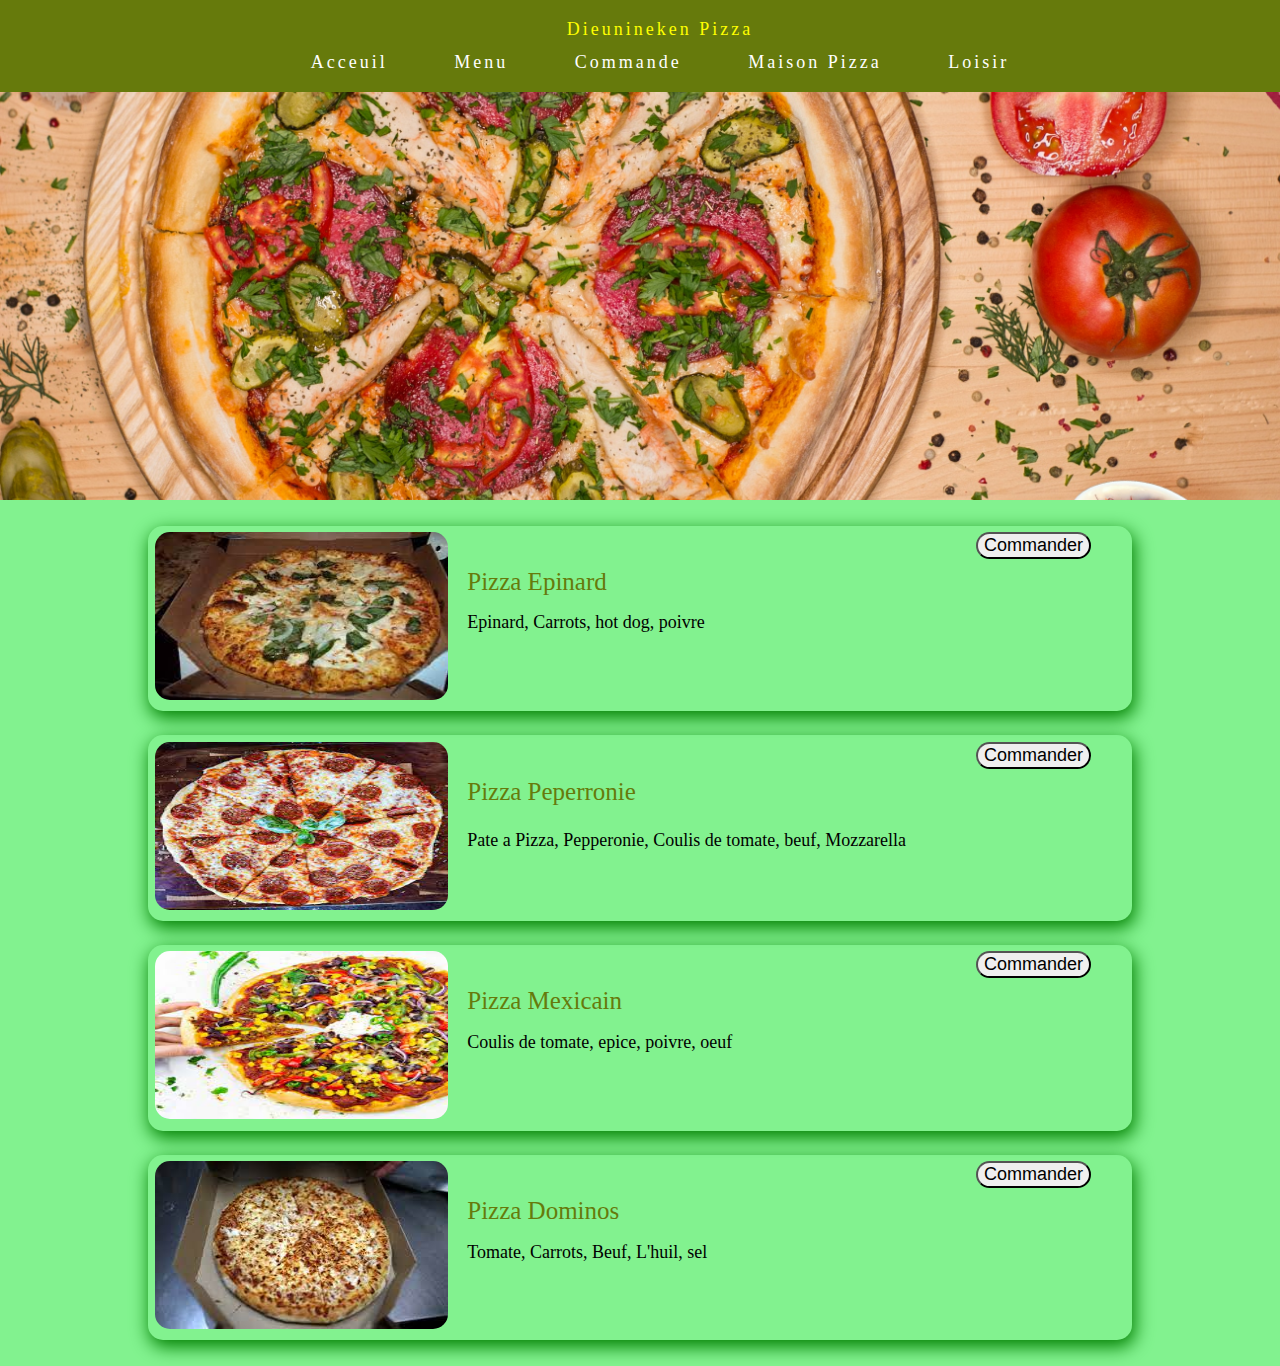
<file: index.html>
<!DOCTYPE html>
<html lang="fr">
<head>
    <meta charset="UTF-8">
    <meta http-equiv="X-UA-Compatible" content="IE=edge">
    <meta name="viewport" content="width=device-width, initial-scale=1.0">
    <title>Pizza_Projet</title>
    <link rel="stylesheet" href="style.css">
</head>
<body>
  <div class="container">
    <!-- <! Entete de Page Pizza...> -->
    <div class ="header">
        <div class="navbar">
            <ul><li><h1 style="color:yellow;">Dieunineken Pizza</h1></li>
                <li><a href="index.html">Acceuil</a></li>
                <li><a href="Menu.html">Menu</a></li>
                <li><a href="Commande.html">Commande</a></li>
                <li><a href="Maison_pizza.html">Maison Pizza</a></li>
                <li><a href="loisir.html">Loisir</a></li>
            </ul>
            
        </div>
        </div>
        <!-- <! Description des Pizza> -->
<div class ="description">
    <div class="typePizza">
        <img src="spinach.jfif" alt="pizza">
        <div class="item">

            <p >
                 <h1>Pizza Epinard</h1> 
                <h2>Epinard, Carrots, hot dog, poivre</h2>
            </p>
        </div>
       <button>Commander</button> 
    </div>
    <div class="typePizza">
        <img src="pep.jfif" alt="">
        <div class="item">

            <p >
                 <h1>Pizza Peperronie</h1> 
                <h4>Pate a Pizza, Pepperonie, Coulis de tomate, beuf, Mozzarella</h4>
            </p>
        </div>
<button>Commander</button>
    </div>
    <div class="typePizza">
        <img src="mex.jfif" alt="">
        <div class="item">

            <p >
                 <h1>Pizza Mexicain</h1> 
                <h2>Coulis de tomate, epice, poivre, oeuf</h2>
            </p>
        </div>
<button>Commander</button>
    </div>
    <div class="typePizza">
        <img src="dom.jfif" alt="">
        <div class="item">

            <p >
                 <h1>Pizza Dominos</h1> 
                <h2>Tomate, Carrots, Beuf, L'huil, sel</h2>
            </p>
        </div>

        <button>Commander</button>
    </div>
    </div>
  </div>
</body>
</html>
</file>
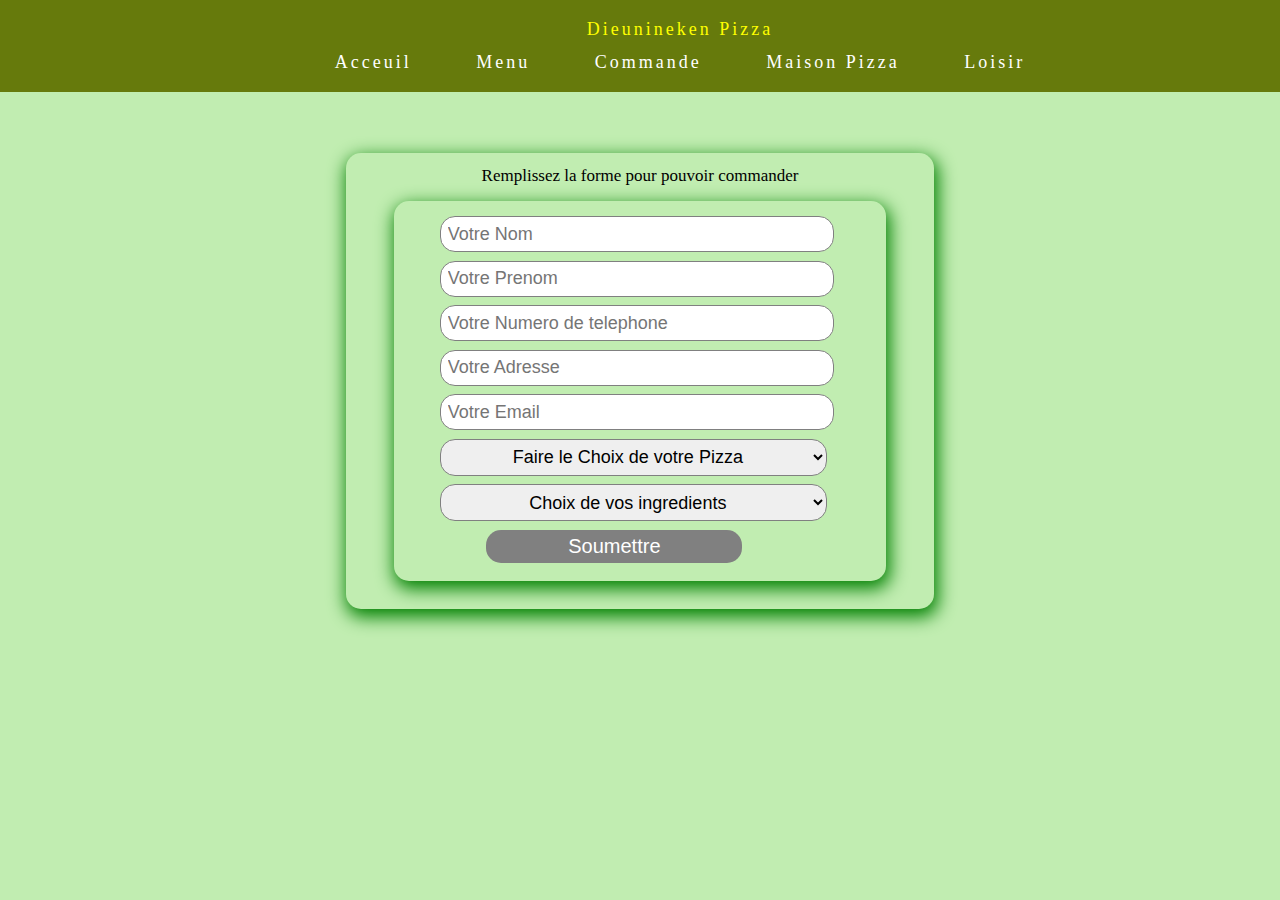
<file: Commande.html>
<!DOCTYPE html>
<html lang="en">
<head>
    <link rel="stylesheet" href="style.css">
    <meta charset="UTF-8">
    <meta http-equiv="X-UA-Compatible" content="IE=edge">
    <meta name="viewport" content="width=device-width, initial-scale=1.0">
    <title>Commande</title>
</head>
<body style="background-color:#C1EDB1;">
 <div class="ConteneurNav">
    <div class="navbar">
        <ul>
            <ul><li><h1 style="color:yellow;">Dieunineken Pizza</h1></li>
            <li><a href="index.html">Acceuil</a></li>
            <li><a href="Menu.html">Menu</a></li>
            <li><a href="Commande.html">Commande</a></li>
            <li><a href="Maison_pizza.html">Maison Pizza</a></li>
            <li><a href="loisir.html">Loisir</a></li>
        </ul>
    </div>
 </div>
    
<div class="tabC1">
    <h1>Remplissez la forme pour pouvoir commander</h1>
    <div class="tabC">
       
        <form action="">
            <input type="text" class="entry" title="Votre Nom" placeholder="Votre Nom" name="name">
            <input type="text" class="entry" placeholder="Votre Prenom" name="prenom">
            <input type="text" class="entry" placeholder="Votre Numero de telephone" name="tel">
            <input type="text" class="entry" placeholder="Votre Adresse" name="adresse">
            <input type="email" class="entry" placeholder="Votre Email" name="email">
            
            <select name="Pizza" id="Pchoix">
                <option value="Choisir" selected>Faire le Choix de votre Pizza</option>
                <option value="Peperonie">Peperonie</option>
                <option value="Mexicain">Mexicain</option>
                <option value="Epinard">Epinard</option>
                <option value="Dominos">Dominos</option>
            </select>

            
            <select name="Pizza" id="Pchoix">
                <option value="Choisir"  selected>Choix de vos ingredients</option>
                <option value="Peperonie">Pate a Pizza, Pepperonie, Coulis de tomate, beuf, Mozzarella</option>
                <option value="Mexicain">Coulis de tomate, epice, poivre, oeuf</option>
                <option value="Epinard">Epinard, Carrots, hot dog, poivre</option>
                <option value="Dominos">Tomate, Carrots, Beuf, L'huil, sel</option>
            </select>
             <button>Soumettre</button>
        </form>
    </div>
</div>
</body>
</html>
</file>
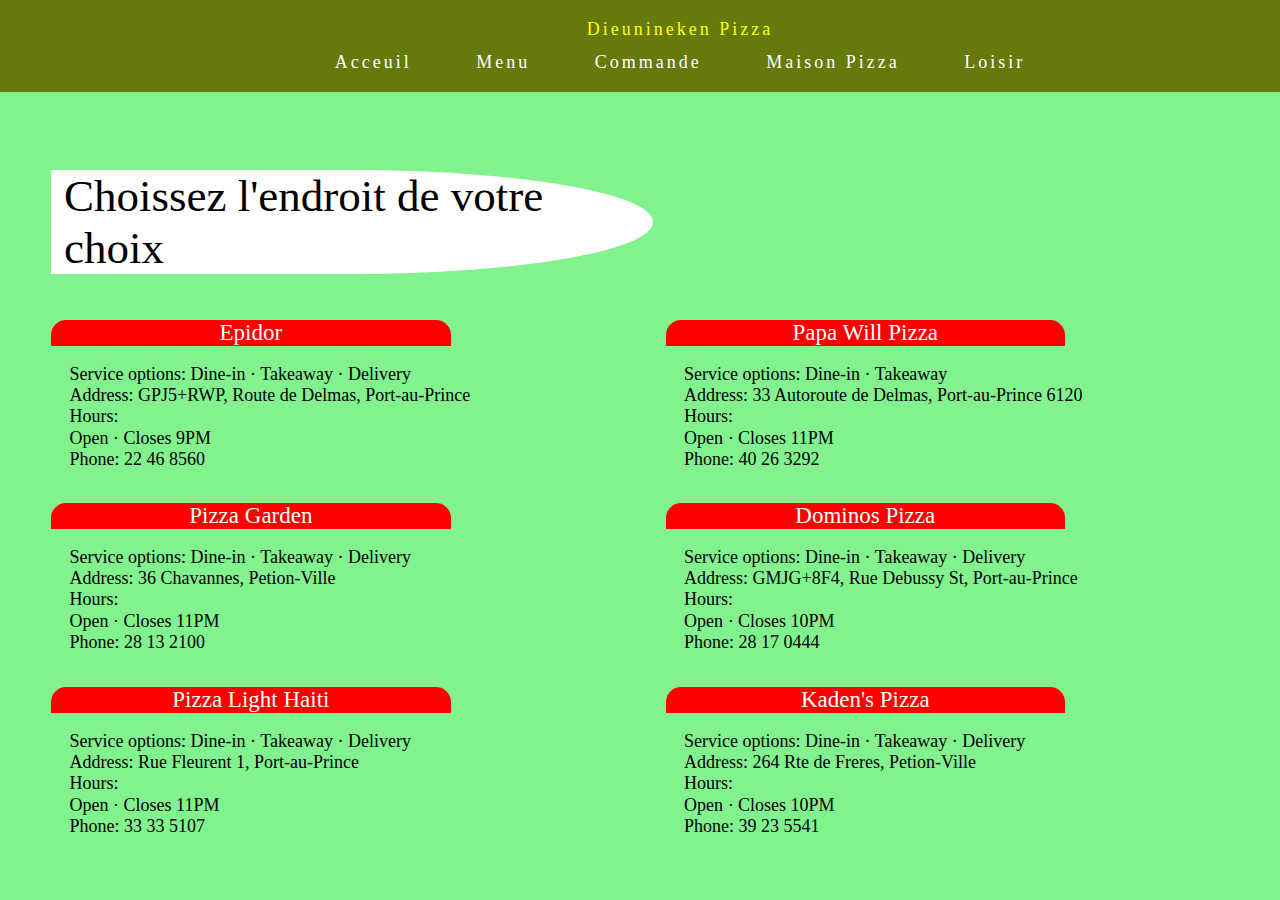
<file: Maison_pizza.html>
<!DOCTYPE html>
<html lang="en">
<head>
    <link rel="stylesheet" href="style.css">
    <meta charset="UTF-8">
    <meta http-equiv="X-UA-Compatible" content="IE=edge">
    <meta name="viewport" content="width=device-width, initial-scale=1.0">
    <title>Maison Pizza</title>
</head>
<body>
        <!-- Le bar de navigation -->
        <div class="ConteneurNav">
            <div class="navbar">
                <ul>
                    <ul><li><h1 style="color:yellow;">Dieunineken Pizza</h1></li>
                    <li><a href="index.html">Acceuil</a></li>
                    <li><a href="Menu.html">Menu</a></li>
                    <li><a href="Commande.html">Commande</a></li>
                    <li><a href="Maison_pizza.html">Maison Pizza</a></li>
                    <li><a href="loisir.html">Loisir</a></li>
                </ul>
            </div>
        </div>    
        <div class="titre">
            <h1>Choissez l'endroit de votre choix</h1>
        </div>
<div class="conteneurGrid">
    <div class="lieu">
        <h1>Epidor</h1>
        <p>Service options: Dine-in · Takeaway · Delivery <br>
            Address: GPJ5+RWP, Route de Delmas, Port-au-Prince <br>
            Hours: <br>
            Open ⋅ Closes 9PM <br>
            Phone: 22 46 8560 
    </p>
    </div>
    <div class="lieu">
        <h1>Papa Will Pizza</h1>
        <p>
            Service options: Dine-in · Takeaway <br>
            Address: 33 Autoroute de Delmas, Port-au-Prince 6120 <br>
            Hours: <br>
            Open ⋅ Closes 11PM <br>
            Phone: 40 26 3292 
        </p>
    </div>
    <div class="lieu">
        <h1>Pizza Garden</h1>
        <p>
            Service options: Dine-in · Takeaway · Delivery  <br>
            Address: 36 Chavannes, Petion-Ville <br>
            Hours: <br>
            Open ⋅ Closes 11PM <br>
            Phone: 28 13 2100
        </p>
    </div>
    <div class="lieu">
        <h1>Dominos Pizza</h1>
        <p>
            Service options: Dine-in · Takeaway · Delivery  <br>
            Address: GMJG+8F4, Rue Debussy St, Port-au-Prince <br>
            Hours: <br>
            Open ⋅ Closes 10PM <br>
            Phone: 28 17 0444 
        </p>
    </div>
    <div class="lieu">
        <h1>Pizza Light Haiti</h1>
        <p>
            Service options: Dine-in · Takeaway · Delivery <br>
            Address: Rue Fleurent 1, Port-au-Prince <br>
            Hours: <br>
            Open ⋅ Closes 11PM <br>
            Phone: 33 33 5107
        </p>
    </div>
    <div class="lieu">
        <h1>Kaden's Pizza</h1>
        <p>
            Service options: Dine-in · Takeaway · Delivery <br>
            Address: 264 Rte de Freres, Petion-Ville <br>
            Hours: <br>
            Open ⋅ Closes 10PM <br>
            Phone: 39 23 5541
        </p>
    </div>
</div>
</body>
</html>
</file>
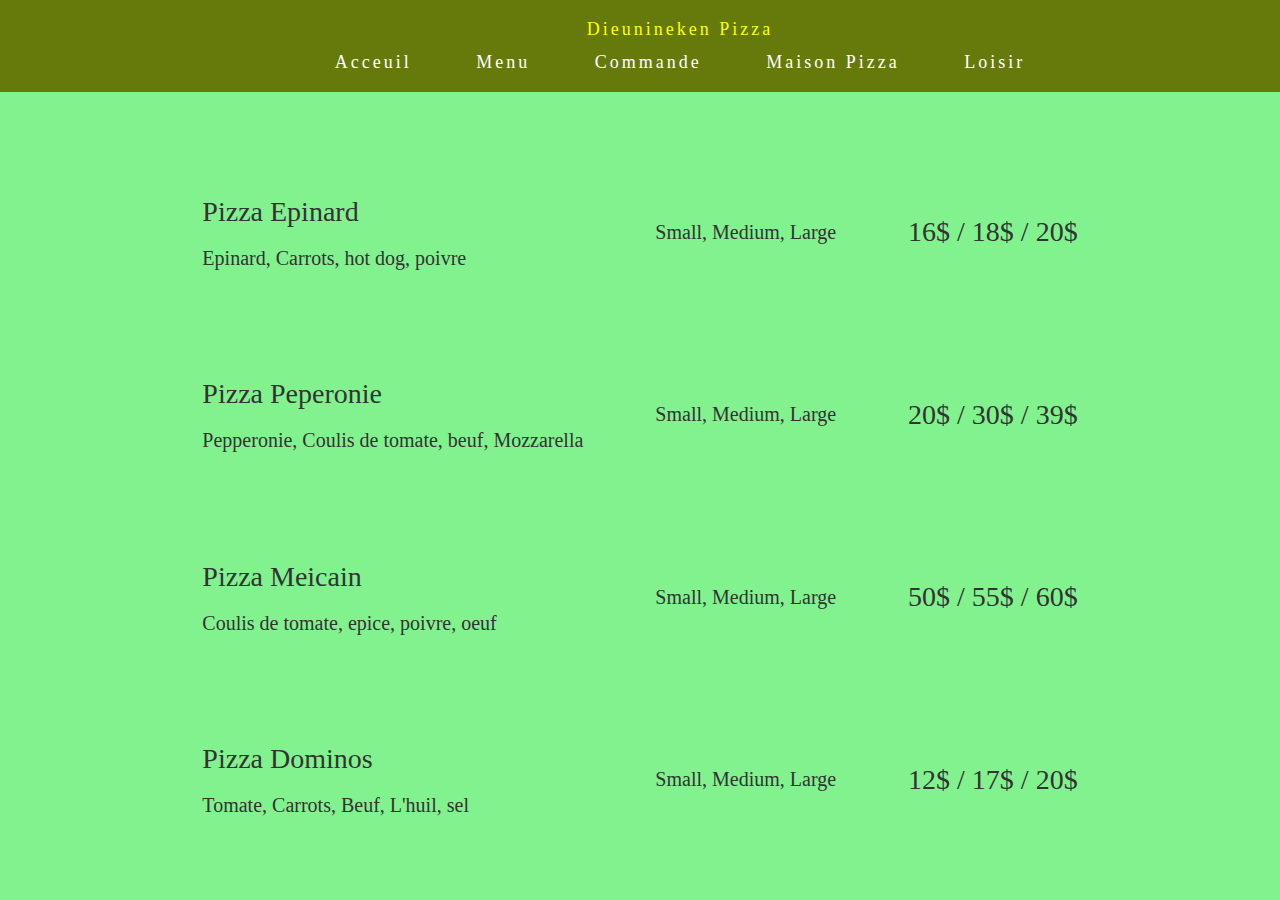
<file: Menu.html>
<!DOCTYPE html>
<html lang="en">
<head>
    <meta charset="UTF-8">
    <meta http-equiv="X-UA-Compatible" content="IE=edge">
    <meta name="viewport" content="width=device-width, initial-scale=1.0">
    <link rel="stylesheet" href="style.css">
    <title>Menu</title>
</head>
<body>
    <!-- Le bar de navigation -->
    <div class="ConteneurNav">
        <div class="navbar">
            <ul>
                <ul><li><h1 style="color:yellow;">Dieunineken Pizza</h1></li>
                <li><a href="index.html">Acceuil</a></li>
                <li><a href="Menu.html">Menu</a></li>
                <li><a href="Commande.html">Commande</a></li>
                <li><a href="Maison_pizza.html">Maison Pizza</a></li>
                <li><a href="loisir.html">Loisir</a></li>
            </ul>
        </div>
    </div>


    <div class="menu">
        <table align="center">
            <!-- nom et description -->
            <tr>
                <td>
                    <p>
                        <h1>Pizza Epinard</h1>
                        Epinard, Carrots, hot dog, poivre
                    </p>
                </td>
                 <!-- size des pizza -->
                <td>
                    Small, Medium, Large
                </td>
                <!-- prix des pizza -->
                <td>
                    <h1>16$ / 18$ / 20$</h1>
                </td>
            </tr>
            <tr>
                <td>
                    <p>
                        <h1>Pizza Peperonie</h1>
                        Pepperonie, Coulis de tomate, beuf, Mozzarella
                    </p>
                </td>
                  <!-- size des pizza -->
                <td>
                    Small, Medium, Large
                </td>
                 <!-- prix des pizza -->
                <td>
                    <h1>20$ / 30$ / 39$</h1>
                </td>
            </tr>
            <tr>
                <td>
                    <p>
                        <h1>Pizza Meicain</h1>
                        Coulis de tomate, epice, poivre, oeuf
                    </p>
                </td>
                 <!-- size des pizza -->
                <td>
                    Small, Medium, Large
                </td>
                <!-- prix des pizza -->
                <td>
                    <h1>50$ / 55$ / 60$</h1>
                </td>
            </tr>
            <tr>
                <td>
                    <p>
                        <h1>Pizza Dominos</h1>
                        Tomate, Carrots, Beuf, L'huil, sel
                    </p>
                </td>
                <!-- size des pizza -->
                <td>
                    Small, Medium, Large
                </td>
                <!-- prix des pizza -->
                <td>
                    <h1>12$ / 17$ / 20$</h1>
                </td>
            </tr>
            
        </table>
    </div>
    
</body>
</html>
</file>
<file: style.css>
*{
    font-size: 18px;
    font-weight: normal;  
}
body{
    margin: 0;
    box-sizing: border-box;
    background-color: rgb(130, 242, 143);
}
.conteneur{
   
}

/* tete de la page */
.header{
    height: 500px;
    background-color: black;
    font-size: 30px;
    background-image: url(pizzaH1.jpg);
    background-position: center;
    background-repeat: no-repeat;
    background-clip: initial;
    background-size: cover;
    
    
}

/* le bar de navigation */
.navbar{
    padding-top: 1px;
    padding-bottom: 1px;
    background-color:#667A0C;
    color:#fff;
    text-align: center;
    position:fixed;
    width: 100%;
    z-index: 1;
    
}
ul{
   
}
.navbar ul li{
    list-style: none;
    display: inline;
    margin-right: 5%;
    letter-spacing: 3px;

}

.navbar ul li:hover{
    /* background-color: yellow; */
    
}
.navbar a:hover{
    background-color: aqua;
    padding: 20px;
    font-size: 40px;
}
.navbar a{
    color:#fff;
    text-decoration: none;
}
.description{
    margin: 2%;
}

.typePizza{
    width:;
    border-radius:15px;
    /* border: 1px solid black; */
    box-shadow: 2px 6px 18px 1px green;
    margin:0 10% 2% 10%;
    padding:0.5% 0 0.5% 0.5%;
}

.typePizza img{
    width:30% ;
    height: 168px;
    border-radius: 15px;
}
.typePizza p{
    width: 100%;
    float: right;
    display:inline;
}
.typePizza h1{
    color:#667A0C;
    font-size: 25px;
}

.typePizza button{
    position: absolute;
    right: 189px;
    border-radius: 15px;
}
.typePizza button:hover{
    background-color: #667A0C;
}
.item{
    float: right;
    width:68%;
    
   
    /* background-color: #fff; */
}

.top{
    margin-top: 0;
}


/* ***********************************Commande*******************************************/
.tabC{
    border-radius: 15px;
    box-shadow: 2px 6px 18px 1.5px green;
    margin:3% 2% 3% 2%;
    padding: 3% 3% 10% 9% ;
}
.tabC1{
    border-radius: 15px;
    box-shadow: 2px 6px 18px 1.5px green;
    margin:1% 27% 5% 27%;
    padding: 1% 3% 1% 3% ;
}

.tabC .entry {
    display: block;
width:88%;
border-radius: 15px;
padding: 1.5%;
margin-bottom: 2%;
border:1px solid grey ;

}

.ConteneurNav{
    height: 140px;
}

select{
    width:90%;
    display:block;
    margin-bottom:2% ;
    padding:1.5% 0;
    text-align: center;
    border-radius: 15px;
    border:1px solid grey ;
}

form button{
    border:none;
    border-radius:15px;
    width:20%;
    text-align: center;
    position: absolute;
    padding:5px 0;
    left:38%;
    background-color: grey;
    color: #fff;
    font-size: 20px;
    /* margin-bottom: 2%; */
}
form button:hover{
    background-color: aqua;
    font-size: 28px;
}
.tabC1 h1{
    text-align: center;
    font-size: 17px;
    /* color:blue; */
    font-size: "Lato",Arial, Helvetica;
    margin:0;
    padding:0;
}

/* *************************************Le menu************************************** */

.menu{
    margin-top:;
    margin-bottom:;
    color: #333;

}
.menu h1{
    font-size: 28px;
}

table td{
    padding:35px;
    text-align:top;
    font-size: 20px;
}
/* *************************************Loisir*************************************************/

.conteneurGrid{
    display:grid;
    grid-template-columns: 1fr  1fr;
    grid-template-rows: auto auto;
    padding-left: 4%;
}
video{
    width: 90%;
    height: 341.453px;
    display: inline;

}
/******************************************Maison de Pizza************************************************/
.lieu h1{
    border-radius: 15px 15px 0 0;
    background-color: red;
    width: 65%;
    text-align: center;
    font-size: 23px;
    color: #fff;
}

.lieu p{
    padding:0 0 0 3%;
}

.titre{
    position:relative;
    left:4%;
    background-color: #fff;
    width: 45%;
    border-radius: 0 50% 50% 0;
    padding: 0.0002% 1%
}

.titre h1{
    font-size: 45px;

}
</file>
